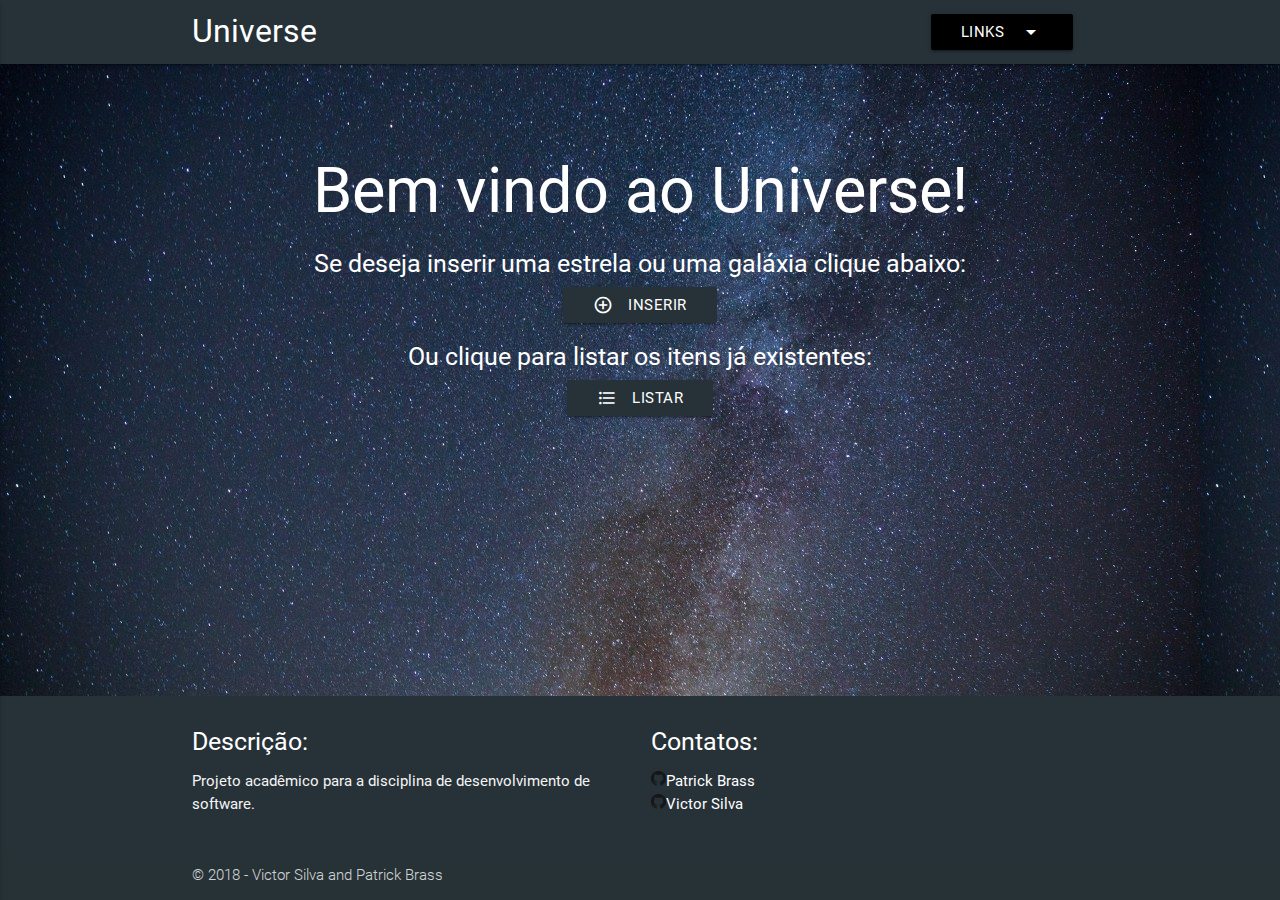
<file: WebContent/index.html>
<!DOCTYPE html>
<html lang="en">
<head>
  <meta http-equiv="Content-Type" content="text/html; charset=UTF-8"/>
  <meta name="viewport" content="width=device-width, initial-scale=1, maximum-scale=1.0"/>
  <title>Universe</title>
  <link rel="icon" type="icon" href="img/b.png">
  <!-- CSS  -->
  <link href="https://fonts.googleapis.com/icon?family=Material+Icons" rel="stylesheet">
  <link href="css/materialize.css" type="text/css" rel="stylesheet" media="screen,projection"/>
  <link href="css/style.css" type="text/css" rel="stylesheet" media="screen,projection"/>
  <style type="text/css">
</style>
</head>

<style type="text/css">
  .ftr{
    bottom: 0;
    width: 100%;
    position: absolute;
  }
</style>


<body background="img/back.jpg">
  <nav class="blue-grey darken-4" role="navigation">
    <div class="nav-wrapper container"><a id="logo-container" href="index.html" class="brand-logo">Universe</a>

      <ul class="right hide-on-med-and-down blue-grey darken-4">
        <li><a href="#"><ul id="dropdown2" class="dropdown-content">
          <li><a href="https://github.com/MrS4w/universe" target="blank"><img src="img/Octocat.png" width="30px"><br>Código fonte</a></li>
          <li><a href="http://materializecss.com" target="blank"><img src="img/m.png" width="35px" height="30px">Materialize</a></li>
        </li>
      </ul>
      <a class="btn dropdown-button black" href="#!" data-activates="dropdown2">Links<i class="material-icons right">arrow_drop_down</i></a>
    </a></li>
  </ul>
</div>
<!-- Mobile menu -->

<ul id="nav-mobile" class="side-nav teal">
  <li><a><i class="material-icons left">link</i>Links:</a></li>
  <li><a href="https://github.com/MrS4w/universe" target="blank"><img src="img/Octocat.png" width="15px">Código fonte</a></li>
  <li><a href="http://materializecss.com" target="blank"><img src="img/m.png" width="17.5px" height="15px">Materialize</a></li>
</ul>
<a href="#" data-activates="nav-mobile" class="button-collapse"><i class="material-icons">menu</i></a>
</div>
</nav>
<!-- End Mobile menu -->


<div class="section no-pad-bot" id="index-banner">
  <div class="container">
    <br><br>
    <h1 class="header center white-text">Bem vindo ao Universe!</h1>
    <h5 class="header center white-text">Se deseja inserir uma estrela ou uma galáxia clique abaixo:</h5>
    <div class="row center">
      <a type="button" name="inserir" href="inserir.html" class="blue-grey darken-4 waves-effect waves-light btn"><i class="material-icons left">add_circle_outline</i>Inserir</a>
    </div>
    <h5 class="header center white-text">Ou clique para listar os itens já existentes:</h5>
    <div class="row center">
      <a type="button" href="listar1.html" class="blue-grey darken-4 waves-effect waves-light btn">Listar <i class="material-icons left">format_list_bulleted</i></a>
    </div>
    <br><br><br><br><br>
  </div>
</div>



<!-- Footer -->
<footer class="ftr page-footer blue-grey darken-4">
  <div class="container">
    <div class="row">
      <div class="col l6 s12">
        <h5 class="white-text">Descrição:</h5>
        <p class="grey-text text-lighten-4">Projeto acadêmico para a disciplina de desenvolvimento de software.</p>
      </div>
      <div class="col l3 s12">
        <h5 class="white-text">Contatos:</h5>
        <ul>
          <li><a class="white-text" href="https://github.com/SoldumaPraia" target="blank"><img src="img/gh.png" width="15px" height="15px">Patrick Brass</a></li>
          <li><a class="white-text" href="https://github.com/MrS4w" target="blank"><img src="img/gh.png" width="15px" height="15px">Victor Silva</a></li>
        </ul>
      </div>
    </div>
  </div>
  <div class="footer-copyright">
    <div class="container">
      &copy; 2018 - Victor Silva and Patrick Brass
    </div>
  </div>
</footer>


<!--  Scripts-->
<script src="https://code.jquery.com/jquery-2.1.1.min.js"></script>
<script src="js/materialize.js"></script>
<script src="js/init.js"></script>

</body>
</html>
</file>
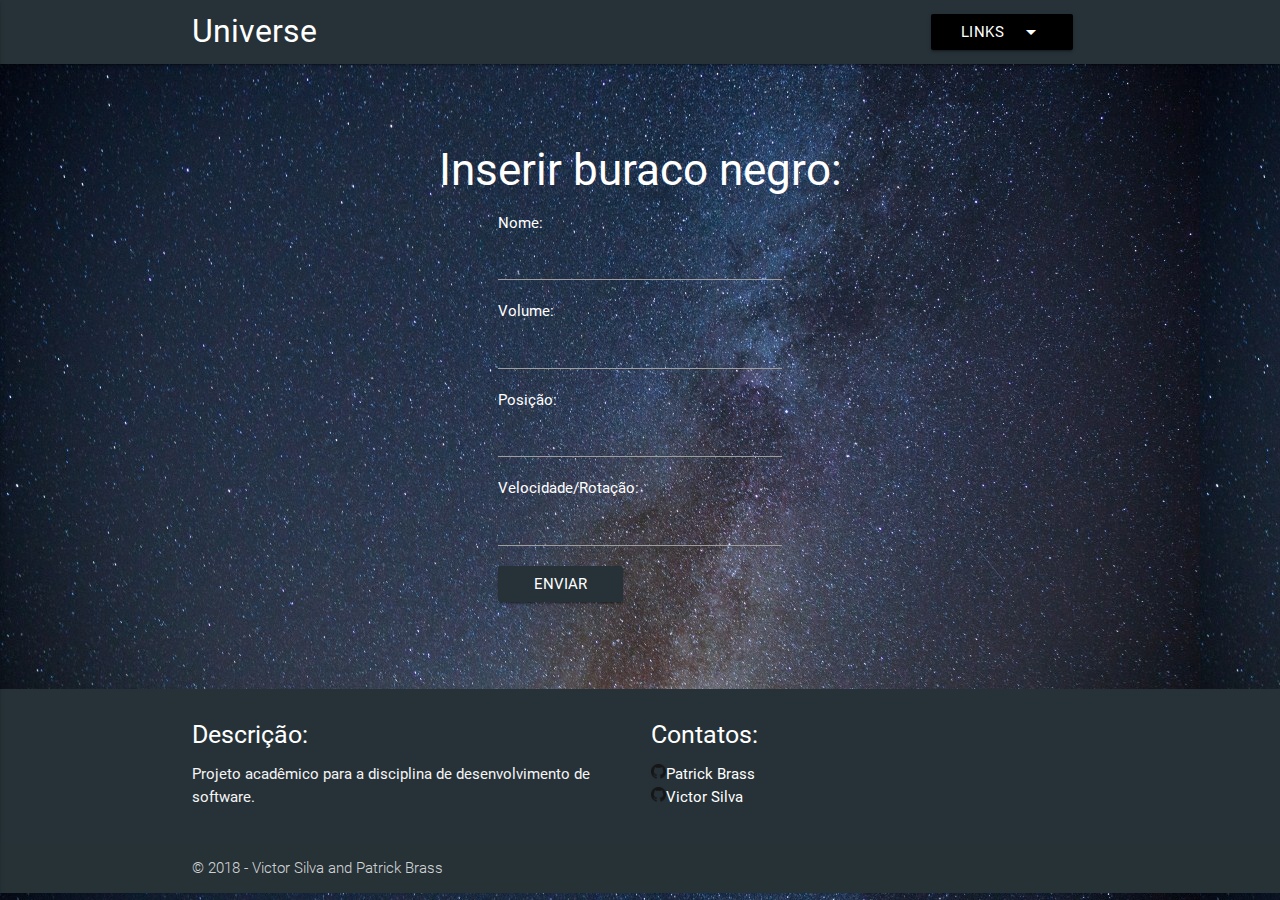
<file: WebContent/blackhole.html>
<!DOCTYPE html>
<html lang="en">
<head>
  <meta http-equiv="Content-Type" content="text/html; charset=UTF-8"/>
  <meta name="viewport" content="width=device-width, initial-scale=1, maximum-scale=1.0"/>
  <title>Universe</title>
  <link rel="icon" type="icon" href="img/b.png">
  <!-- CSS  -->
  <link href="https://fonts.googleapis.com/icon?family=Material+Icons" rel="stylesheet">
  <link href="css/materialize.css" type="text/css" rel="stylesheet" media="screen,projection"/>
  <link href="css/style.css" type="text/css" rel="stylesheet" media="screen,projection"/>
</head>
<style type="text/css">
  .ftr{
    bottom: 0;
    width: 100%;
    position: absolute;
  }
</style>

<body background="img/back.jpg">
  <nav class="blue-grey darken-4" role="navigation">
    <div class="nav-wrapper container"><a id="logo-container" href="index.html" class="brand-logo">Universe</a>

      <ul class="right hide-on-med-and-down blue-grey darken-4">
        <li><a href="#"><ul id="dropdown2" class="dropdown-content">
          <li><a href="https://github.com/MrS4w/universe" target="blank"><img src="img/Octocat.png" width="30px"><br>Código fonte</a></li>
          <li><a href="http://materializecss.com" target="blank"><img src="img/m.png" width="35px" height="30px">Materialize</a></li>
        </li>
      </ul>
      <a class="btn dropdown-button black" href="#!" data-activates="dropdown2">Links<i class="material-icons right">arrow_drop_down</i></a>
    </a></li>
  </ul>
</div>

<!-- Mobile menu -->

<ul id="nav-mobile" class="side-nav teal">
  <li><a><i class="material-icons left">link</i>Links:</a></li>
  <li><a href="https://github.com/MrS4w/universe" target="blank"><img src="img/Octocat.png" width="15px">Código fonte</a></li>
  <li><a href="http://materializecss.com" target="blank"><img src="img/m.png" width="17.5px" height="15px">Materialize</a></li>
</ul>
<a href="#" data-activates="nav-mobile" class="button-collapse"><i class="material-icons">menu</i></a>
</div>
</nav>
<!-- End Mobile menu -->


</nav>
<br><br>

<div class="section no-pad-bot" id="index-banner">
  <div class="container">
    <div class="row">
      <!-- code -->
      <h3 class="header center white-text">Inserir buraco negro:</h3>

      <form class="white-text col s4 offset-s4" method="post" action="#">
        Nome:<input type="text" name="nome" required>
        Volume:<input type="number" name="volume" min="0" required>
        Posição:<input type="text" name="posicao" required>
        Velocidade/Rotação:<input type="number" name="vel" min="0" required>
        <input type="submit" name="botao" class="blue-grey darken-4 waves-effect waves-light btn" value="Enviar">
      </form>

    </div>
  </div>
</div>


<!-- end code -->
<br><br> <br>




<!-- Footer -->
<footer class=" page-footer blue-grey darken-4">
  <div class="container">
    <div class="row">
      <div class="col l6 s12">
        <h5 class="white-text">Descrição:</h5>
        <p class="grey-text text-lighten-4">Projeto acadêmico para a disciplina de desenvolvimento de software.</p>
      </div>
      <div class="col l3 s12">
        <h5 class="white-text">Contatos:</h5>
        <ul>
          <li><a class="white-text" href="https://github.com/SoldumaPraia" target="blank"><img src="img/gh.png" width="15px" height="15px">Patrick Brass</a></li>
          <li><a class="white-text" href="https://github.com/MrS4w" target="blank"><img src="img/gh.png" width="15px" height="15px">Victor Silva</a></li>
        </ul>
      </div>
    </div>
  </div>
  <div class="footer-copyright">
    <div class="container">
      &copy; 2018 - Victor Silva and Patrick Brass
    </div>
  </div>
</footer>


<!--  Scripts-->
<script src="https://code.jquery.com/jquery-2.1.1.min.js"></script>
<script src="js/materialize.js"></script>
<script src="js/init.js"></script>

</body>
</html>
</file>
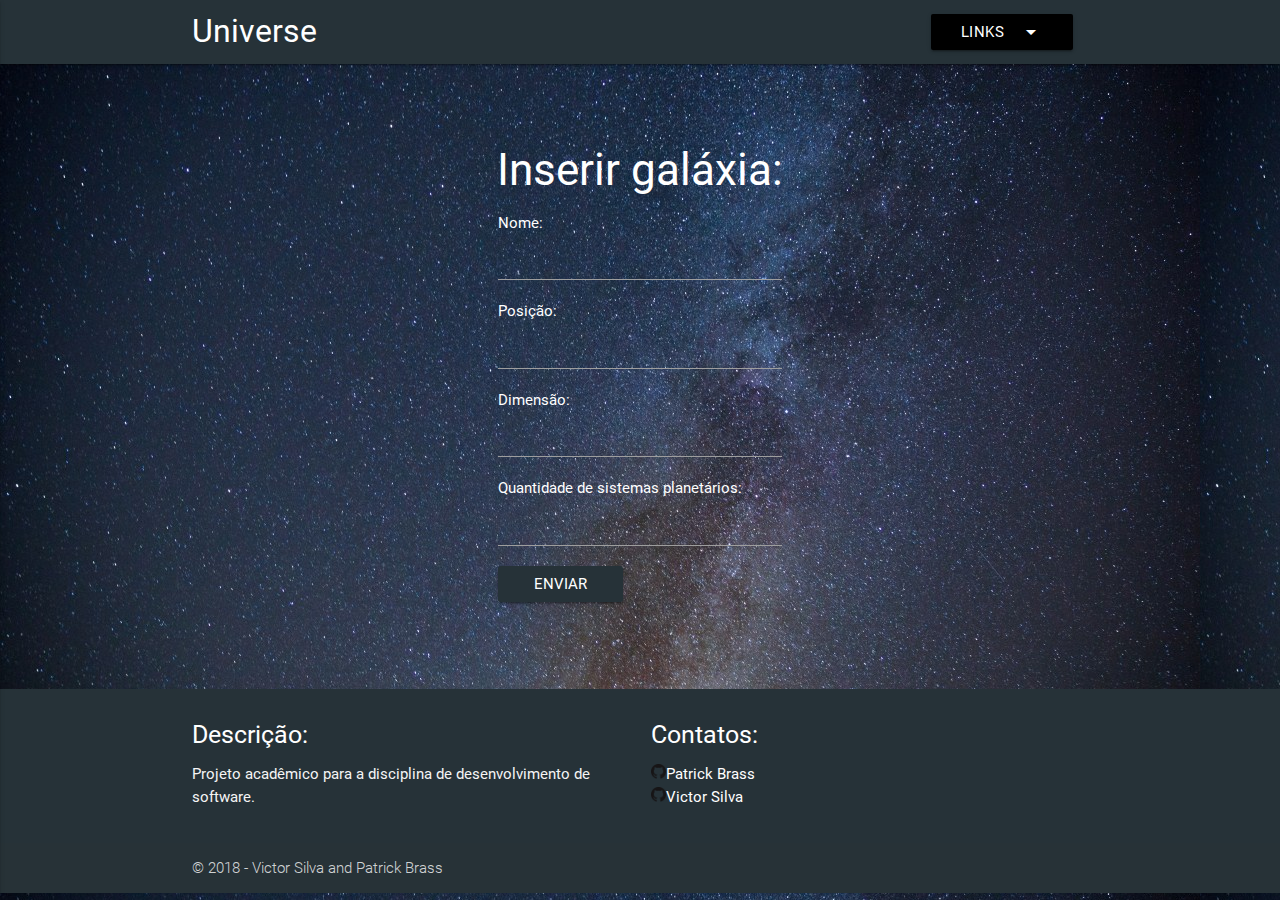
<file: WebContent/galaxy.html>
<!DOCTYPE html>
<html lang="en">
<head>
  <meta http-equiv="Content-Type" content="text/html; charset=UTF-8"/>
  <meta name="viewport" content="width=device-width, initial-scale=1, maximum-scale=1.0"/>
  <title>Universe</title>
  <link rel="icon" type="icon" href="img/b.png">
  <!-- CSS  -->
  <link href="https://fonts.googleapis.com/icon?family=Material+Icons" rel="stylesheet">
  <link href="css/materialize.css" type="text/css" rel="stylesheet" media="screen,projection"/>
  <link href="css/style.css" type="text/css" rel="stylesheet" media="screen,projection"/>
</head>
<style type="text/css">
  .ftr{
    bottom: 0;
    width: 100%;
    position: absolute;
  }
</style>

<body background="img/back.jpg">
  <nav class="blue-grey darken-4" role="navigation">
    <div class="nav-wrapper container"><a id="logo-container" href="index.html" class="brand-logo">Universe</a>

      <ul class="right hide-on-med-and-down blue-grey darken-4">
        <li><a href="#"><ul id="dropdown2" class="dropdown-content">
          <li><a href="https://github.com/MrS4w/universe" target="blank"><img src="img/Octocat.png" width="30px"><br>Código fonte</a></li>
          <li><a href="http://materializecss.com" target="blank"><img src="img/m.png" width="35px" height="30px">Materialize</a></li>
        </li>
      </ul>
      <a class="btn dropdown-button black" href="#!" data-activates="dropdown2">Links<i class="material-icons right">arrow_drop_down</i></a>
    </a></li>
  </ul>
</div>

<!-- Mobile menu -->

<ul id="nav-mobile" class="side-nav teal">
  <li><a><i class="material-icons left">link</i>Links:</a></li>
  <li><a href="https://github.com/MrS4w/universe" target="blank"><img src="img/Octocat.png" width="15px">Código fonte</a></li>
  <li><a href="http://materializecss.com" target="blank"><img src="img/m.png" width="17.5px" height="15px">Materialize</a></li>
</ul>
<a href="#" data-activates="nav-mobile" class="button-collapse"><i class="material-icons">menu</i></a>
</div>
</nav>
<!-- End Mobile menu -->



<br><br>

<div class="section no-pad-bot" id="index-banner">
  <div class="container">
    <div class="row">
      <!-- code -->
      <h3 class="header center white-text">Inserir galáxia:</h3>

      <form class="white-text col s4 offset-s4" method="post" action="#">
        Nome:<input type="text" name="nome" required>
        Posição:<input type="text" name="posicao" required>
        Dimensão:<input type="number" min="0" name="dimen" required>
        Quantidade de sistemas planetários:<input type="number" min="0" name="qtd" required>
        <input type="submit" name="botao" class="blue-grey darken-4 waves-effect waves-light btn" value="Enviar">
      </form>

    </div>
  </div>
</div>


<!-- end code -->
<br><br> <br>




<!-- Footer -->
<footer class="page-footer blue-grey darken-4">
  <div class="container">
    <div class="row">
      <div class="col l6 s12">
        <h5 class="white-text">Descrição:</h5>
        <p class="grey-text text-lighten-4">Projeto acadêmico para a disciplina de desenvolvimento de software.</p>
      </div>
      <div class="col l3 s12">
        <h5 class="white-text">Contatos:</h5>
        <ul>
          <li><a class="white-text" href="https://github.com/SoldumaPraia" target="blank"><img src="img/gh.png" width="15px" height="15px">Patrick Brass</a></li>
          <li><a class="white-text" href="https://github.com/MrS4w" target="blank"><img src="img/gh.png" width="15px" height="15px">Victor Silva</a></li>
        </ul>
      </div>
    </div>
  </div>
  <div class="footer-copyright">
    <div class="container">
      &copy; 2018 - Victor Silva and Patrick Brass
    </div>
  </div>
</footer>


<!--  Scripts-->
<script src="https://code.jquery.com/jquery-2.1.1.min.js"></script>
<script src="js/materialize.js"></script>
<script src="js/init.js"></script>

</body>
</html>
</file>
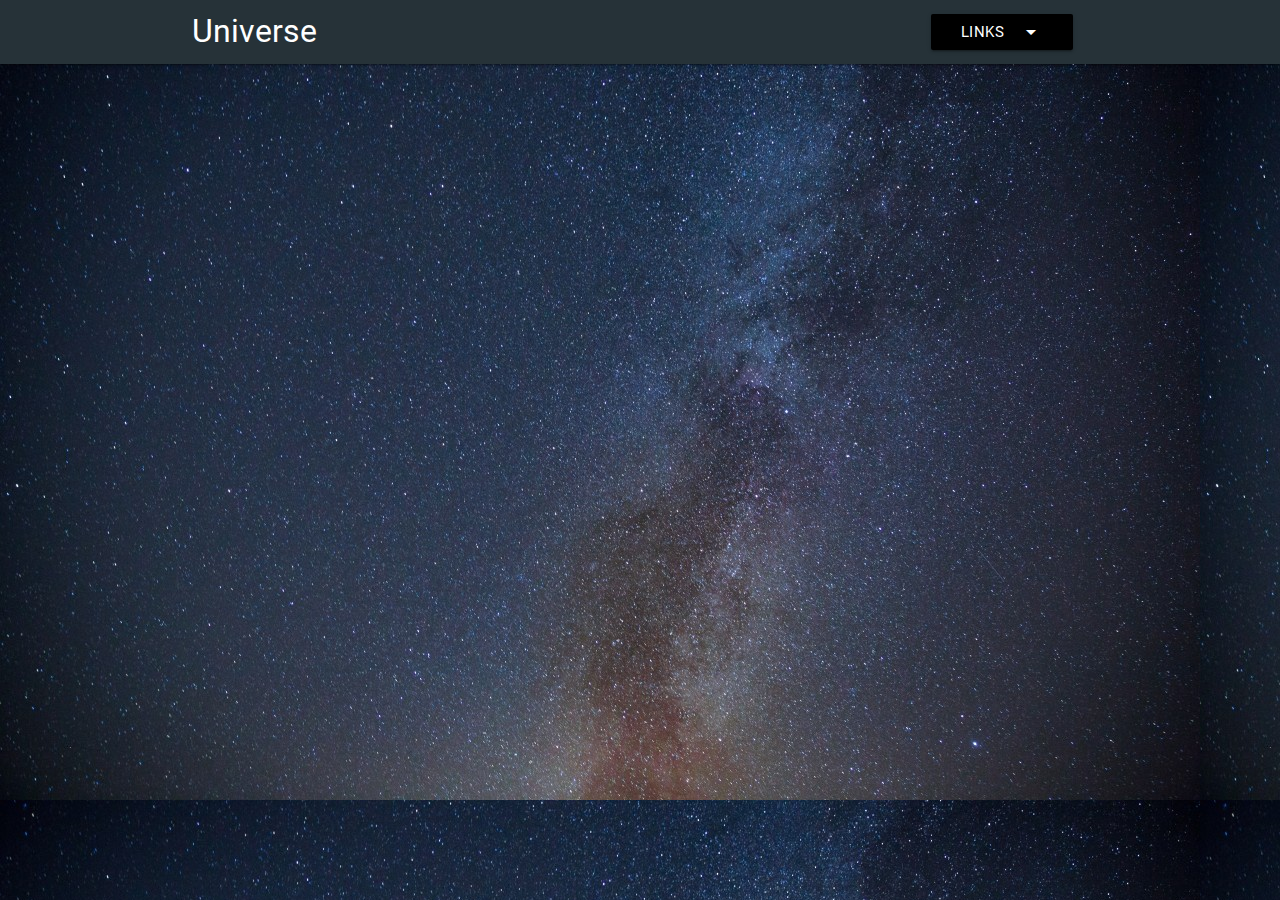
<file: WebContent/header.html>
<!DOCTYPE html>
<html lang="pt-br">

<head>
<meta http-equiv="Content-Type" content="text/html; charset=UTF-8" />
<meta charset="utf-8">
<meta name="viewport"
	content="width=device-width, initial-scale=1, maximum-scale=1.0" />
<title>Universe</title>
<link rel="icon" type="icon" href="img/b.png">
<!-- CSS  -->
<link href="https://fonts.googleapis.com/icon?family=Material+Icons"
	rel="stylesheet">
<link href="css/materialize.css" type="text/css" rel="stylesheet"
	media="screen,projection" />
<link href="css/style.css" type="text/css" rel="stylesheet"
	media="screen,projection" />
</head>

<style type="text/css">
</style>


<body background="img/back.jpg">
	<nav class="blue-grey darken-4" role="navigation">
		<div class="nav-wrapper container">
			<a id="logo-container" href="index?action=Index" class="brand-logo">Universe</a>

			<ul class="right hide-on-med-and-down blue-grey darken-4">
				<li><a href="#">
						<ul id="dropdown2" class="dropdown-content">
							<li><a href="https://github.com/MrS4w/universe"
								target="blank"> <img src="img/Octocat.png" width="30px">
									<br>C&oacute;digo fonte
							</a></li>
							<li><a href="http://materializecss.com" target="blank">
									<img src="img/m.png" width="35px" height="30px">Materialize
							</a></li></li>
			</ul>
			<a class="btn dropdown-button black" href="#!"
				data-activates="dropdown2">Links <i class="material-icons right">arrow_drop_down</i>
			</a> </a>
			</li>
			</ul>
		</div>

		<!-- Mobile menu -->
		<ul id="nav-mobile" class="side-nav teal">
			<li><a> <i class="material-icons left">link</i>Links:
			</a></li>
			<li><a href="https://github.com/MrS4w/universe" target="blank">
					<img src="img/Octocat.png" width="15px">C&oacute;digo fonte
			</a></li>
			<li><a href="http://materializecss.com" target="blank"> <img
					src="img/m.png" width="17.5px" height="15px">Materialize
			</a></li>
		</ul>
		<a href="#" data-activates="nav-mobile" class="button-collapse"> <i
			class="material-icons">menu</i>
		</a>
		</div>
	</nav>
	<!-- End Mobile menu -->
</file>
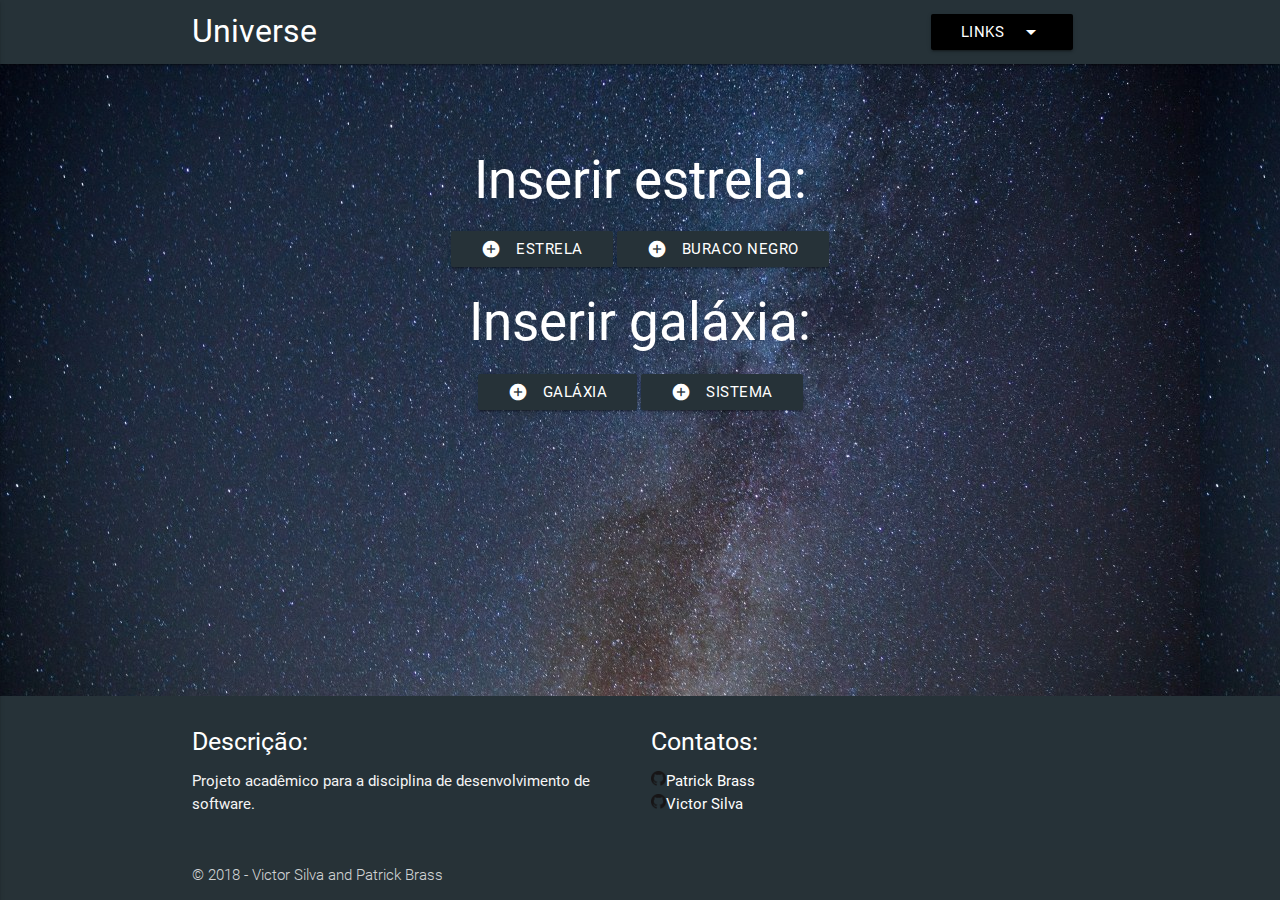
<file: WebContent/inserir.html>
<!DOCTYPE html>
<html lang="en">
<head>
  <meta http-equiv="Content-Type" content="text/html; charset=UTF-8"/>
  <meta name="viewport" content="width=device-width, initial-scale=1, maximum-scale=1.0"/>
  <title>Universe</title>
  <link rel="icon" type="icon" href="img/b.png">
  <!-- CSS  -->
  <link href="https://fonts.googleapis.com/icon?family=Material+Icons" rel="stylesheet">
  <link href="css/materialize.css" type="text/css" rel="stylesheet" media="screen,projection"/>
  <link href="css/style.css" type="text/css" rel="stylesheet" media="screen,projection"/>
</head>
<style type="text/css">
  .ftr{
    bottom: 0;
    width: 100%;
    position: absolute;
  }
</style>

<body background="img/back.jpg">
  <nav class="blue-grey darken-4" role="navigation">
    <div class="nav-wrapper container"><a id="logo-container" href="index.html" class="brand-logo">Universe</a>

      <ul class="right hide-on-med-and-down blue-grey darken-4">
        <li><a href="#"><ul id="dropdown2" class="dropdown-content">
          <li><a href="https://github.com/MrS4w/universe" target="blank"><img src="img/Octocat.png" width="30px"><br>Código fonte</a></li>
          <li><a href="http://materializecss.com" target="blank"><img src="img/m.png" width="35px" height="30px">Materialize</a></li>
        </li>
      </ul>
      <a class="btn dropdown-button black" href="#!" data-activates="dropdown2">Links<i class="material-icons right">arrow_drop_down</i></a>
    </a></li>
  </ul>
</div>

<!-- Mobile menu -->

<ul id="nav-mobile" class="side-nav teal">
  <li><a><i class="material-icons left">link</i>Links:</a></li>
  <li><a href="https://github.com/MrS4w/universe" target="blank"><img src="img/Octocat.png" width="15px">Código fonte</a></li>
  <li><a href="http://materializecss.com" target="blank"><img src="img/m.png" width="17.5px" height="15px">Materialize</a></li>
</ul>
<a href="#" data-activates="nav-mobile" class="button-collapse"><i class="material-icons">menu</i></a>
</div>
</nav>
<!-- End Mobile menu -->


</nav>

<div class="section no-pad-bot" id="index-banner">
  <div class="container">
    <br><br>
    <!-- code -->
<h2 class="header center white-text">Inserir estrela:</h2>
<div class="row center">
      <a type="button" href="star.html" name="inserir" class="blue-grey darken-4 waves-effect waves-light btn"><i class="material-icons left">add_circle</i>Estrela</a>
      <a type="button" href="blackhole.html" name="inserir" class="blue-grey darken-4 waves-effect waves-light btn"><i class="material-icons left">add_circle</i>Buraco negro</a>
    </div>
<h2 class="header center white-text">Inserir galáxia:</h2>
<div class="row center">
      <a type="button" name="inserir" href="galaxy.html" class="blue-grey darken-4 waves-effect waves-light btn"><i class="material-icons left">add_circle</i>Galáxia</a>
      <a type="button" name="inserir" href="system.html" class="blue-grey darken-4 waves-effect waves-light btn"><i class="material-icons left">add_circle</i>Sistema</a>
    </div>
    <!-- end code -->
        <br><br> <br><br> <br>
  </div>
</div>


<!-- Footer -->
<footer class="ftr page-footer blue-grey darken-4">
  <div class="container">
    <div class="row">
      <div class="col l6 s12">
        <h5 class="white-text">Descrição:</h5>
        <p class="grey-text text-lighten-4">Projeto acadêmico para a disciplina de desenvolvimento de software.</p>
      </div>
      <div class="col l3 s12">
        <h5 class="white-text">Contatos:</h5>
        <ul>
          <li><a class="white-text" href="https://github.com/SoldumaPraia" target="blank"><img src="img/gh.png" width="15px" height="15px">Patrick Brass</a></li>
          <li><a class="white-text" href="https://github.com/MrS4w" target="blank"><img src="img/gh.png" width="15px" height="15px">Victor Silva</a></li>
        </ul>
      </div>
    </div>
  </div>
  <div class="footer-copyright">
    <div class="container">
      &copy; 2018 - Victor Silva and Patrick Brass
    </div>
  </div>
</footer>


<!--  Scripts-->
<script src="https://code.jquery.com/jquery-2.1.1.min.js"></script>
<script src="js/materialize.js"></script>
<script src="js/init.js"></script>

</body>
</html>
</file>
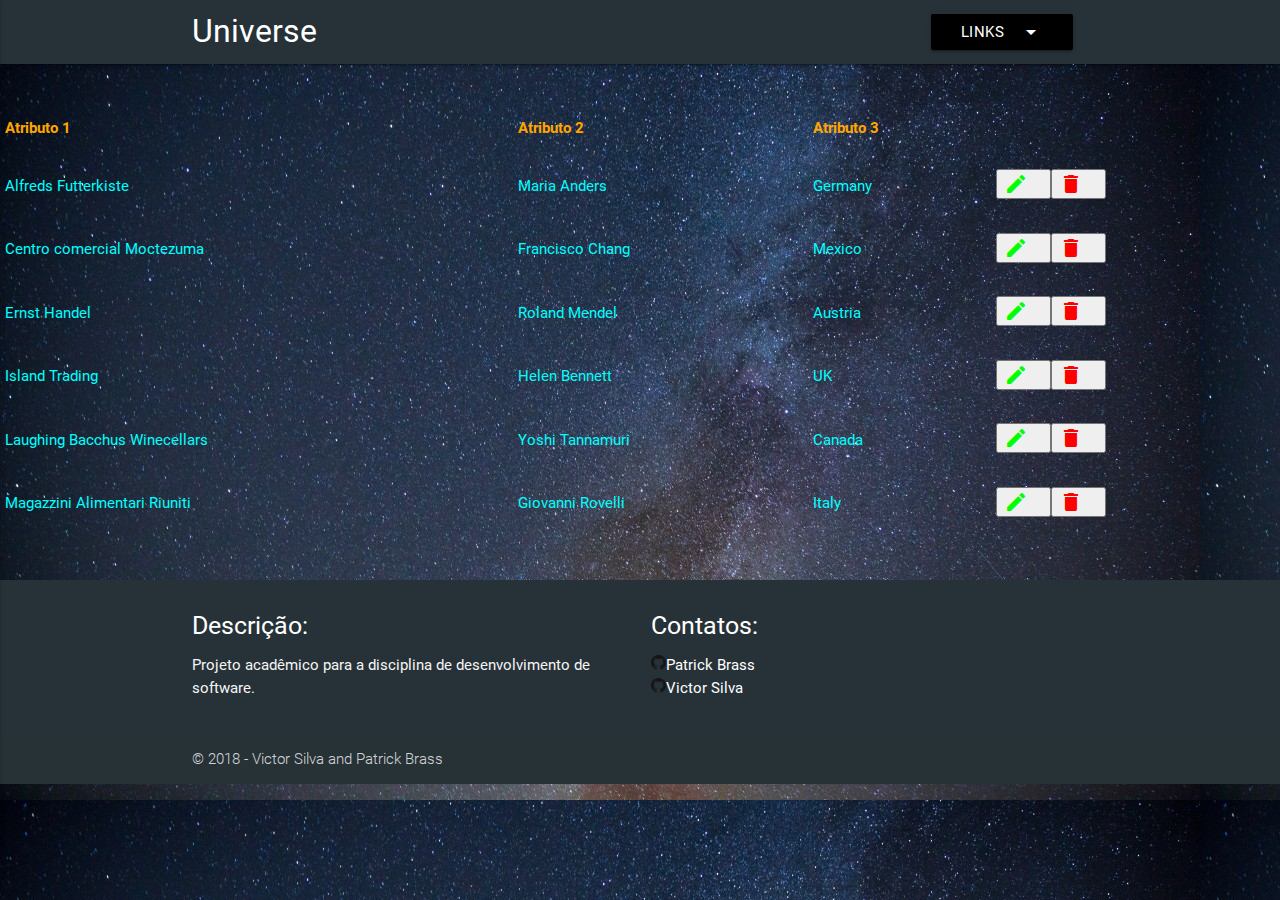
<file: WebContent/list.html>
<!DOCTYPE html>
<html lang="en">
<head>
  <meta http-equiv="Content-Type" content="text/html; charset=UTF-8"/>
  <meta name="viewport" content="width=device-width, initial-scale=1, maximum-scale=1.0"/>
  <title>Universe</title>
  <link rel="icon" type="icon" href="img/b.png">
  <!-- CSS  -->
  <link href="https://fonts.googleapis.com/icon?family=Material+Icons" rel="stylesheet">
  <link href="css/materialize.css" type="text/css" rel="stylesheet" media="screen,projection"/>
  <link href="css/style.css" type="text/css" rel="stylesheet" media="screen,projection"/>
</head>
<style type="text/css">
  .ftr{
    bottom: 0;
    width: 100%;
    position: absolute;
  }
</style>

<body background="img/back.jpg">
  <nav class="blue-grey darken-4" role="navigation">
    <div class="nav-wrapper container"><a id="logo-container" href="index.html" class="brand-logo">Universe</a>

      <ul class="right hide-on-med-and-down blue-grey darken-4">
        <li><a href="#"><ul id="dropdown2" class="dropdown-content">
          <li><a href="https://github.com/MrS4w/universe" target="blank"><img src="img/Octocat.png" width="30px"><br>Código fonte</a></li>
          <li><a href="http://materializecss.com" target="blank"><img src="img/m.png" width="35px" height="30px">Materialize</a></li>
        </li>
      </ul>
      <a class="btn dropdown-button black" href="#!" data-activates="dropdown2">Links<i class="material-icons right">arrow_drop_down</i></a>
    </a></li>
  </ul>
</div>




<!-- Mobile menu -->

<ul id="nav-mobile" class="side-nav teal">
  <li><a><i class="material-icons left">link</i>Links:</a></li>
  <li><a href="https://github.com/MrS4w/universe" target="blank"><img src="img/Octocat.png" width="15px">Código fonte</a></li>
  <li><a href="http://materializecss.com" target="blank"><img src="img/m.png" width="17.5px" height="15px">Materialize</a></li>
</ul>
<a href="#" data-activates="nav-mobile" class="button-collapse"><i class="material-icons">menu</i></a>
</div>
</nav>
<!-- End Mobile menu -->


</nav>

<div class="section no-pad-bot" id="index-banner">
  <div class="container">

    <br>
  </div>
</div>
<style type="text/css">
  .cor{
    color: #00FFFF;
  }
  .coredit{
    color: lime;
  }
  .cordel{
    color: red;
  }
  .cor2{
    color: orange;
  }
</style>

<div class="center cor br">
<table>
  <tr>
    <th class="cor2">Atributo 1</th>
    <th class="cor2">Atributo 2</th>
    <th class="cor2">Atributo 3</th>
    <th></th>
  </tr>
  <tr>
    <td>Alfreds Futterkiste</td>
    <td>Maria Anders</td>
    <td>Germany</td>
    <td><button class="coredit"><i class="material-icons left">edit</i></button><button class="cordel"><i class="material-icons left">delete</i></button></td>
  </tr>
  <tr>
    <td>Centro comercial Moctezuma</td>
    <td>Francisco Chang</td>
    <td>Mexico</td>
    <td><button class="coredit"><i class="material-icons left">edit</i></button><button class="cordel"><i class="material-icons left">delete</i></button></td>
  </tr>
  <tr>
    <td>Ernst Handel</td>
    <td>Roland Mendel</td>
    <td>Austria</td>
    <td><button class="coredit"><i class="material-icons left">edit</i></button><button class="cordel"><i class="material-icons left">delete</i></button></td>
  </tr>
  <tr>
    <td>Island Trading</td>
    <td>Helen Bennett</td>
    <td>UK</td>
    <td><button class="coredit"><i class="material-icons left">edit</i></button><button class="cordel"><i class="material-icons left">delete</i></button></td>
  </tr>
  <tr>
    <td>Laughing Bacchus Winecellars</td>
    <td>Yoshi Tannamuri</td>
    <td>Canada</td>
    <td><button class="coredit"><i class="material-icons left">edit</i></button><button class="cordel"><i class="material-icons left">delete</i></button></td>
  </tr>
  <tr>
    <td>Magazzini Alimentari Riuniti</td>
    <td>Giovanni Rovelli</td>
    <td>Italy</td>
    <td><button class="coredit"><i class="material-icons left">edit</i></button><button class="cordel"><i class="material-icons left">delete</i></button></td>
  </tr>
</table>
</div>
<br><br>
<!-- Footer -->
<footer class="page-footer blue-grey darken-4">
  <div class="container">
    <div class="row">
      <div class="col l6 s12">
        <h5 class="white-text">Descrição:</h5>
        <p class="grey-text text-lighten-4">Projeto acadêmico para a disciplina de desenvolvimento de software.</p>
      </div>
      <div class="col l3 s12">
        <h5 class="white-text">Contatos:</h5>
        <ul>
          <li><a class="white-text" href="https://github.com/SoldumaPraia" target="blank"><img src="img/gh.png" width="15px" height="15px">Patrick Brass</a></li>
          <li><a class="white-text" href="https://github.com/MrS4w" target="blank"><img src="img/gh.png" width="15px" height="15px">Victor Silva</a></li>
        </ul>
      </div>
    </div>
  </div>
  <div class="footer-copyright">
    <div class="container">
      &copy; 2018 - Victor Silva and Patrick Brass
    </div>
  </div>
</footer>


<!--  Scripts-->
<script src="https://code.jquery.com/jquery-2.1.1.min.js"></script>
<script src="js/materialize.js"></script>
<script src="js/init.js"></script>

</body>
</html>
</file>
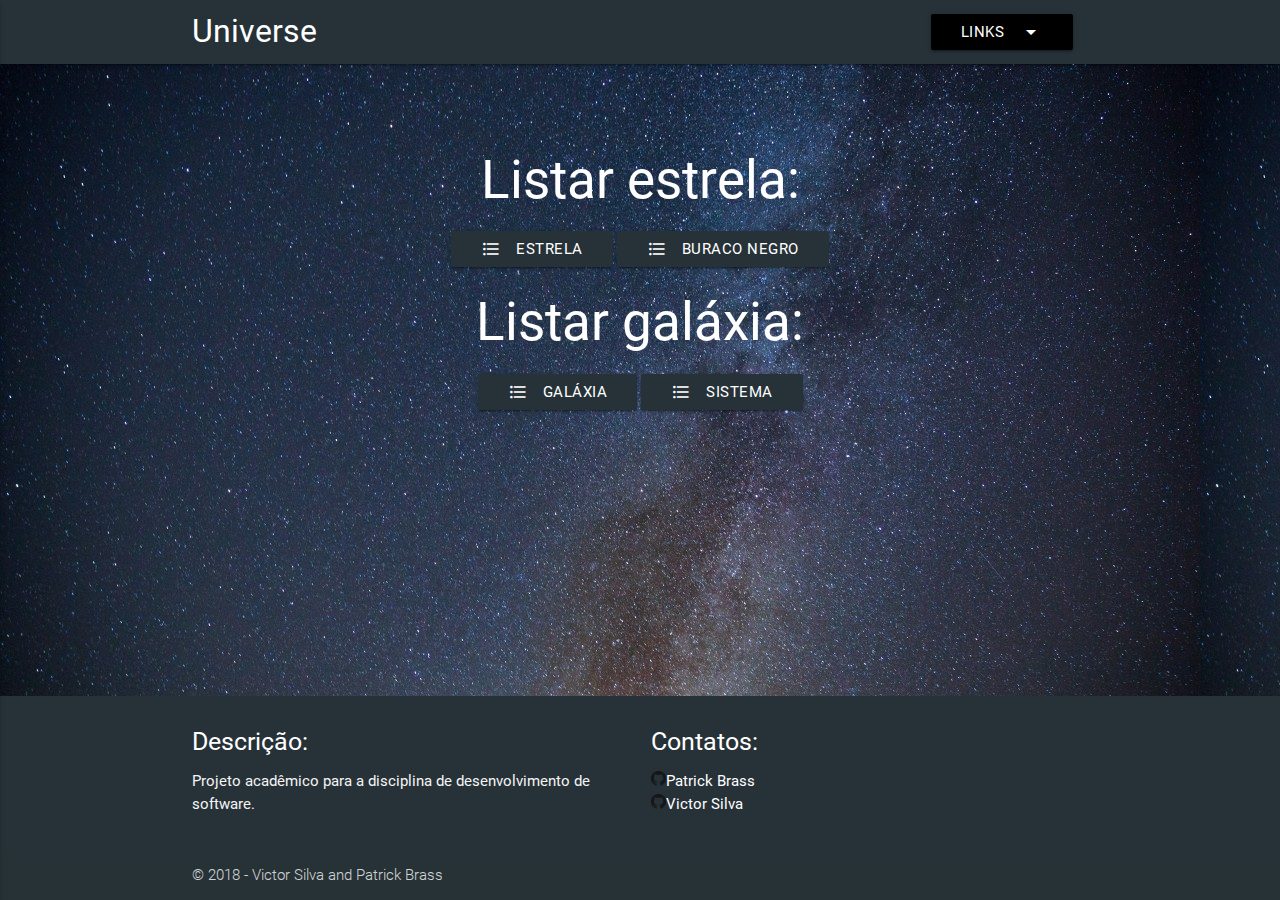
<file: WebContent/listar1.html>
<!DOCTYPE html>
<html lang="en">
<head>
  <meta http-equiv="Content-Type" content="text/html; charset=UTF-8"/>
  <meta name="viewport" content="width=device-width, initial-scale=1, maximum-scale=1.0"/>
  <title>Universe</title>
  <link rel="icon" type="icon" href="img/b.png">
  <!-- CSS  -->
  <link href="https://fonts.googleapis.com/icon?family=Material+Icons" rel="stylesheet">
  <link href="css/materialize.css" type="text/css" rel="stylesheet" media="screen,projection"/>
  <link href="css/style.css" type="text/css" rel="stylesheet" media="screen,projection"/>
</head>
<style type="text/css">
  .ftr{
    bottom: 0;
    width: 100%;
    position: absolute;
  }
</style>

<body background="img/back.jpg">
  <nav class="blue-grey darken-4" role="navigation">
    <div class="nav-wrapper container"><a id="logo-container" href="index.html" class="brand-logo">Universe</a>

      <ul class="right hide-on-med-and-down blue-grey darken-4">
        <li><a href="#"><ul id="dropdown2" class="dropdown-content">
          <li><a href="https://github.com/MrS4w/universe" target="blank"><img src="img/Octocat.png" width="30px"><br>Código fonte</a></li>
          <li><a href="http://materializecss.com" target="blank"><img src="img/m.png" width="35px" height="30px">Materialize</a></li>
        </li>
      </ul>
      <a class="btn dropdown-button black" href="#!" data-activates="dropdown2">Links<i class="material-icons right">arrow_drop_down</i></a>
    </a></li>
  </ul>
</div>

<!-- Mobile menu -->

<ul id="nav-mobile" class="side-nav teal">
  <li><a><i class="material-icons left">link</i>Links:</a></li>
  <li><a href="https://github.com/MrS4w/universe" target="blank"><img src="img/Octocat.png" width="15px">Código fonte</a></li>
  <li><a href="http://materializecss.com" target="blank"><img src="img/m.png" width="17.5px" height="15px">Materialize</a></li>
</ul>
<a href="#" data-activates="nav-mobile" class="button-collapse"><i class="material-icons">menu</i></a>
</div>
</nav>
<!-- End Mobile menu -->


</nav>

<div class="section no-pad-bot" id="index-banner">
  <div class="container">
    <br><br>
    <!-- code -->
<h2 class="header center white-text">Listar estrela:</h2>
<div class="row center">
      <a type="button" href="list.html" name="inserir" class="blue-grey darken-4 waves-effect waves-light btn"><i class="material-icons left">format_list_bulleted</i>Estrela</a>
      <a type="button" href="list.html" name="inserir" class="blue-grey darken-4 waves-effect waves-light btn"><i class="material-icons left">format_list_bulleted</i>Buraco negro</a>
    </div>
<h2 class="header center white-text">Listar galáxia:</h2>
<div class="row center">
      <a type="button" href="list.html" name="inserir" class="blue-grey darken-4 waves-effect waves-light btn"><i class="material-icons left">format_list_bulleted</i>Galáxia</a>
      <a type="button" href="list.html" name="inserir" class="blue-grey darken-4 waves-effect waves-light btn"><i class="material-icons left">format_list_bulleted</i>Sistema</a>
    </div>
    <!-- end code -->
        <br><br> <br><br> <br>
  </div>
</div>


<!-- Footer -->
<footer class="ftr page-footer blue-grey darken-4">
  <div class="container">
    <div class="row">
      <div class="col l6 s12">
        <h5 class="white-text">Descrição:</h5>
        <p class="grey-text text-lighten-4">Projeto acadêmico para a disciplina de desenvolvimento de software.</p>
      </div>
      <div class="col l3 s12">
        <h5 class="white-text">Contatos:</h5>
        <ul>
          <li><a class="white-text" href="https://github.com/SoldumaPraia" target="blank"><img src="img/gh.png" width="15px" height="15px">Patrick Brass</a></li>
          <li><a class="white-text" href="https://github.com/MrS4w" target="blank"><img src="img/gh.png" width="15px" height="15px">Victor Silva</a></li>
        </ul>
      </div>
    </div>
  </div>
  <div class="footer-copyright">
    <div class="container">
      &copy; 2018 - Victor Silva and Patrick Brass
    </div>
  </div>
</footer>


<!--  Scripts-->
<script src="https://code.jquery.com/jquery-2.1.1.min.js"></script>
<script src="js/materialize.js"></script>
<script src="js/init.js"></script>

</body>
</html>
</file>
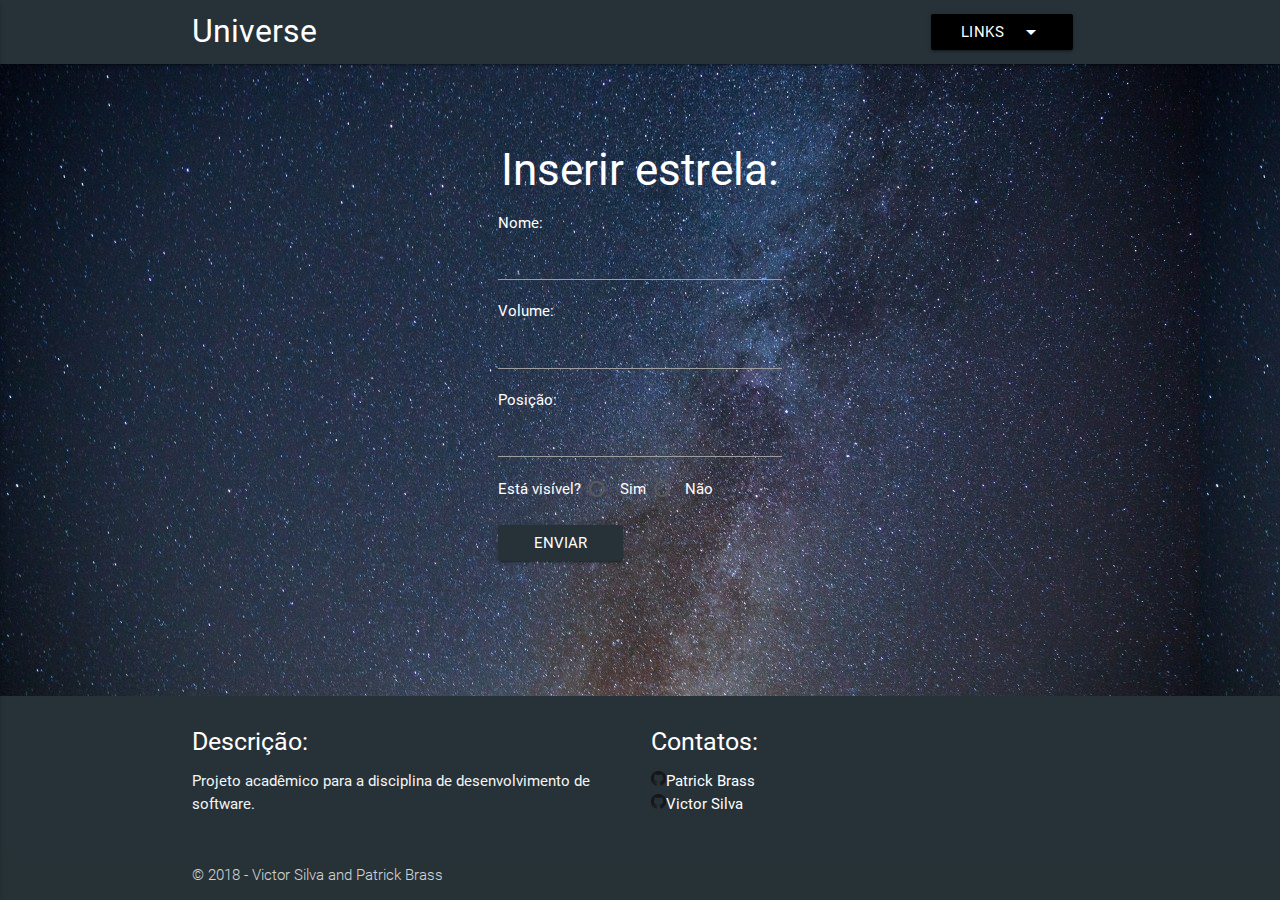
<file: WebContent/star.html>
<!DOCTYPE html>
<html lang="en">
<head>
  <meta http-equiv="Content-Type" content="text/html; charset=UTF-8"/>
  <meta name="viewport" content="width=device-width, initial-scale=1, maximum-scale=1.0"/>
  <title>Universe</title>
  <link rel="icon" type="icon" href="img/b.png">
  <!-- CSS  -->
  <link href="https://fonts.googleapis.com/icon?family=Material+Icons" rel="stylesheet">
  <link href="css/materialize.css" type="text/css" rel="stylesheet" media="screen,projection"/>
  <link href="css/style.css" type="text/css" rel="stylesheet" media="screen,projection"/>
</head>
<style type="text/css">
  .ftr{
    bottom: 0;
    width: 100%;
    position: absolute;
  }
</style>

<body background="img/back.jpg">
  <nav class="blue-grey darken-4" role="navigation">
    <div class="nav-wrapper container"><a id="logo-container" href="index.html" class="brand-logo">Universe</a>

      <ul class="right hide-on-med-and-down blue-grey darken-4">
        <li><a href="#"><ul id="dropdown2" class="dropdown-content">
          <li><a href="https://github.com/MrS4w/universe" target="blank"><img src="img/Octocat.png" width="30px"><br>Código fonte</a></li>
          <li><a href="http://materializecss.com" target="blank"><img src="img/m.png" width="35px" height="30px">Materialize</a></li>
        </li>
      </ul>
      <a class="btn dropdown-button black" href="#!" data-activates="dropdown2">Links<i class="material-icons right">arrow_drop_down</i></a>
    </a></li>
  </ul>
</div>

<!-- Mobile menu -->

<ul id="nav-mobile" class="side-nav teal">
  <li><a><i class="material-icons left">link</i>Links:</a></li>
  <li><a href="https://github.com/MrS4w/universe" target="blank"><img src="img/Octocat.png" width="15px">Código fonte</a></li>
  <li><a href="http://materializecss.com" target="blank"><img src="img/m.png" width="17.5px" height="15px">Materialize</a></li>
</ul>
<a href="#" data-activates="nav-mobile" class="button-collapse"><i class="material-icons">menu</i></a>
</div>
</nav>
<!-- End Mobile menu -->


</nav>
<br><br>

<div class="section no-pad-bot" id="index-banner">
  <div class="container">
    <div class="row">
      <!-- code -->
      <h3 class="header center white-text">Inserir estrela:</h3>

      <form class="white-text col s4 offset-s4" method="post" action="#">
        Nome:<input type="text" name="nome" required>
        Volume:<input type="number" name="volume" min="0" required>
        Posição:<input type="text" name="posicao" required>
        <input type="radio" name="" value="a">    
        Está visível?<input name="group1" type="radio" id="test1"/>
        <label class="white-text with-gap" for="test1">Sim</label>
        <input name="group1" type="radio" id="test2"/>
        <label class="white-text with-gap" for="test2">Não</label><br><br>
        <input type="submit" name="botao" class="blue-grey darken-4 waves-effect waves-light btn" value="Enviar">
      </form>

    </div>
  </div>
</div>


<!-- end code -->
<br><br> <br>




<!-- Footer -->
<footer class="ftr page-footer blue-grey darken-4">
  <div class="container">
    <div class="row">
      <div class="col l6 s12">
        <h5 class="white-text">Descrição:</h5>
        <p class="grey-text text-lighten-4">Projeto acadêmico para a disciplina de desenvolvimento de software.</p>
      </div>
      <div class="col l3 s12">
        <h5 class="white-text">Contatos:</h5>
        <ul>
          <li><a class="white-text" href="https://github.com/SoldumaPraia" target="blank"><img src="img/gh.png" width="15px" height="15px">Patrick Brass</a></li>
          <li><a class="white-text" href="https://github.com/MrS4w" target="blank"><img src="img/gh.png" width="15px" height="15px">Victor Silva</a></li>
        </ul>
      </div>
    </div>
  </div>
  <div class="footer-copyright">
    <div class="container">
      &copy; 2018 - Victor Silva and Patrick Brass
    </div>
  </div>
</footer>


<!--  Scripts-->
<script src="https://code.jquery.com/jquery-2.1.1.min.js"></script>
<script src="js/materialize.js"></script>
<script src="js/init.js"></script>

</body>
</html>
</file>
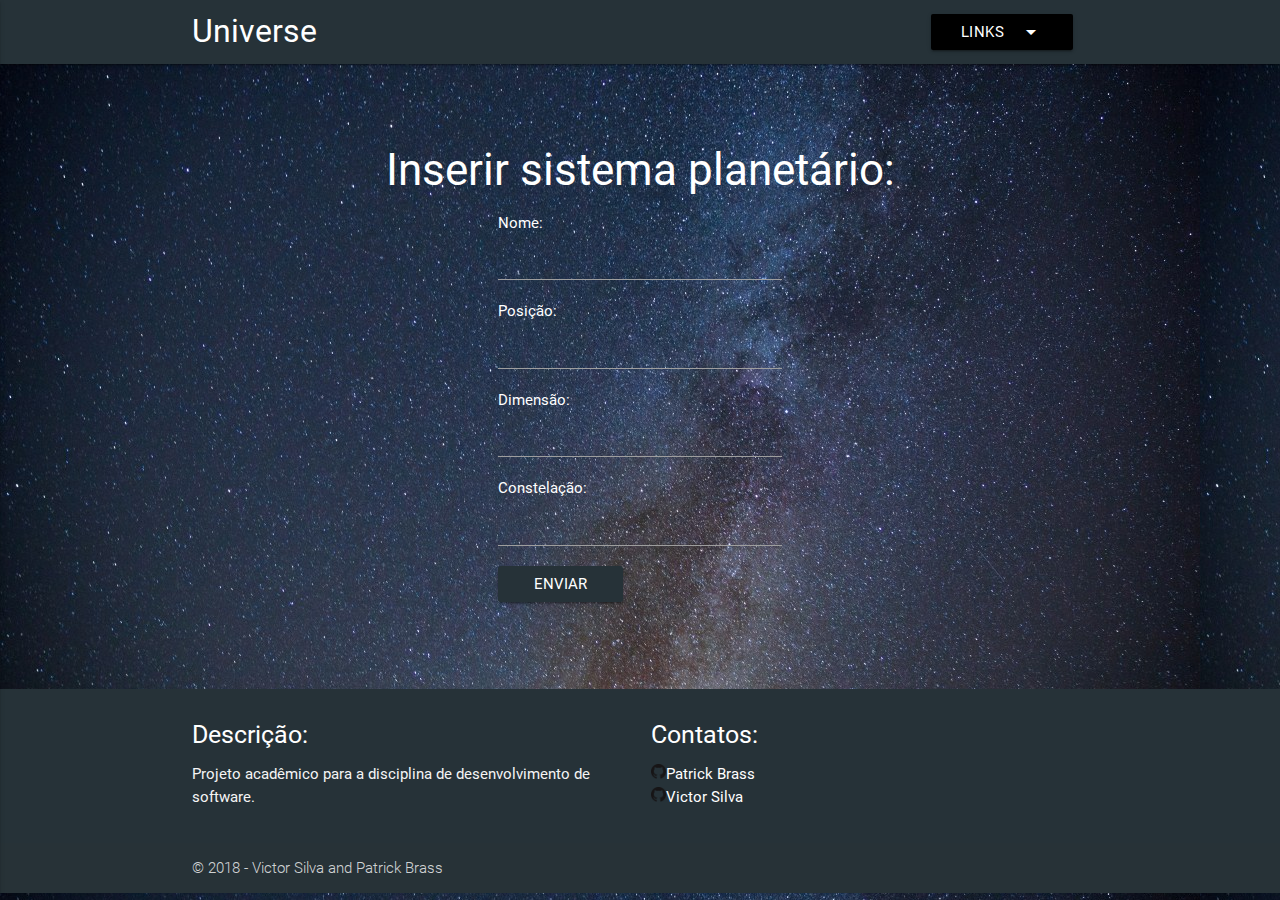
<file: WebContent/system.html>
<!DOCTYPE html>
<html lang="en">
<head>
  <meta http-equiv="Content-Type" content="text/html; charset=UTF-8"/>
  <meta name="viewport" content="width=device-width, initial-scale=1, maximum-scale=1.0"/>
  <title>Universe</title>
  <link rel="icon" type="icon" href="img/b.png">
  <!-- CSS  -->
  <link href="https://fonts.googleapis.com/icon?family=Material+Icons" rel="stylesheet">
  <link href="css/materialize.css" type="text/css" rel="stylesheet" media="screen,projection"/>
  <link href="css/style.css" type="text/css" rel="stylesheet" media="screen,projection"/>
</head>
<style type="text/css">
  .ftr{
    bottom: 0;
    width: 100%;
    position: absolute;
  }
</style>

<body background="img/back.jpg">
  <nav class="blue-grey darken-4" role="navigation">
    <div class="nav-wrapper container"><a id="logo-container" href="index.html" class="brand-logo">Universe</a>

      <ul class="right hide-on-med-and-down blue-grey darken-4">
        <li><a href="#"><ul id="dropdown2" class="dropdown-content">
          <li><a href="https://github.com/MrS4w/universe" target="blank"><img src="img/Octocat.png" width="30px"><br>Código fonte</a></li>
          <li><a href="http://materializecss.com" target="blank"><img src="img/m.png" width="35px" height="30px">Materialize</a></li>
        </li>
      </ul>
      <a class="btn dropdown-button black" href="#!" data-activates="dropdown2">Links<i class="material-icons right">arrow_drop_down</i></a>
    </a></li>
  </ul>
</div>

<!-- Mobile menu -->

<ul id="nav-mobile" class="side-nav teal">
  <li><a><i class="material-icons left">link</i>Links:</a></li>
  <li><a href="https://github.com/MrS4w/universe" target="blank"><img src="img/Octocat.png" width="15px">Código fonte</a></li>
  <li><a href="http://materializecss.com" target="blank"><img src="img/m.png" width="17.5px" height="15px">Materialize</a></li>
</ul>
<a href="#" data-activates="nav-mobile" class="button-collapse"><i class="material-icons">menu</i></a>
</div>
</nav>
<!-- End Mobile menu -->


</nav>
<br><br>

<div class="section no-pad-bot" id="index-banner">
  <div class="container">
    <div class="row">
      <!-- code -->
      <h3 class="header center white-text">Inserir sistema planetário:</h3>

      <form class="white-text col s4 offset-s4" method="post" action="#">
        Nome:<input type="text" name="nome" required>
        Posição:<input type="text" name="posicao" required>
        Dimensão:<input type="number" min="0" name="dimen" required>
        Constelação:<input type="text" name="const" required="">
        <input type="submit" name="botao" class="blue-grey darken-4 waves-effect waves-light btn" value="Enviar">
      </form>

    </div>
  </div>
</div>


<!-- end code -->
<br><br> <br>




<!-- Footer -->
<footer class="page-footer blue-grey darken-4">
  <div class="container">
    <div class="row">
      <div class="col l6 s12">
        <h5 class="white-text">Descrição:</h5>
        <p class="grey-text text-lighten-4">Projeto acadêmico para a disciplina de desenvolvimento de software.</p>
      </div>
      <div class="col l3 s12">
        <h5 class="white-text">Contatos:</h5>
        <ul>
          <li><a class="white-text" href="https://github.com/SoldumaPraia" target="blank"><img src="img/gh.png" width="15px" height="15px">Patrick Brass</a></li>
          <li><a class="white-text" href="https://github.com/MrS4w" target="blank"><img src="img/gh.png" width="15px" height="15px">Victor Silva</a></li>
        </ul>
      </div>
    </div>
  </div>
  <div class="footer-copyright">
    <div class="container">
      &copy; 2018 - Victor Silva and Patrick Brass
    </div>
  </div>
</footer>


<!--  Scripts-->
<script src="https://code.jquery.com/jquery-2.1.1.min.js"></script>
<script src="js/materialize.js"></script>
<script src="js/init.js"></script>

</body>
</html>
</file>
<file: WebContent/css/style.css>
/* Custom Stylesheet */
/**
 * Use this file to override Materialize files so you can update
 * the core Materialize files in the future
 *
 * Made By MaterializeCSS.com
 */

.icon-block {
  padding: 0 15px;
}
.icon-block .material-icons {
	font-size: inherit;
}
</file>
